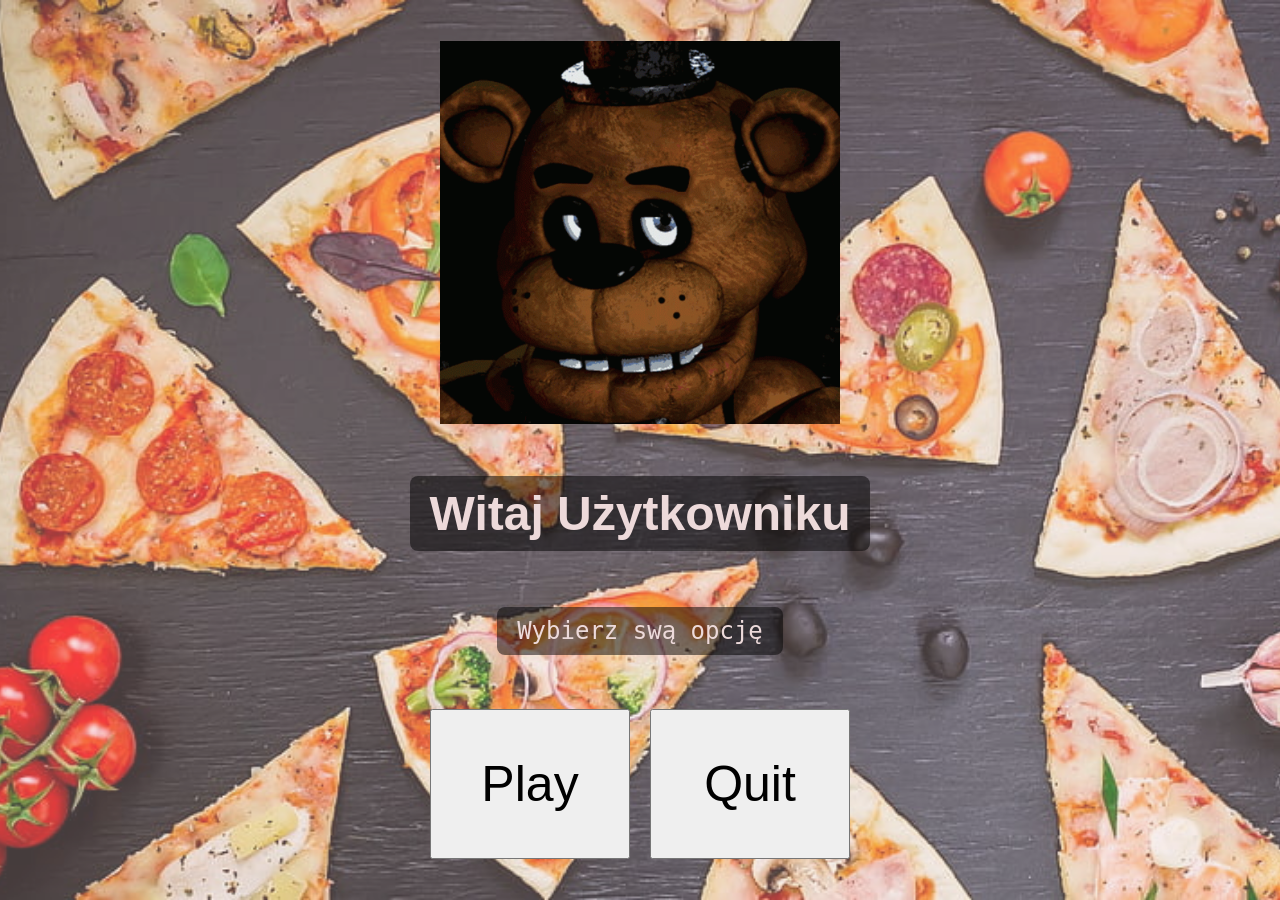
<file: index.html>
<!DOCTYPE html>
<html lang="pl">
<head>
 
    <meta charset="UTF-8">
    <title>Moja strona</title>
    <link rel="stylesheet" href="style.css">
    
    <style>
        html, body {
            height: 100%;
            margin: 0;
        }

        body {
            display: flex;
            flex-direction: column; /* ustawia elementy jeden pod drugim */
            justify-content: center; /* wyśrodkowanie pionowe */
            align-items: center;     /* wyśrodkowanie poziome */
            background-color: #e6c9c9;
        }

        h1 {
            font-size: 48px;
            text-align: center;
        }

        p {
            font-size: 24px;
            text-align: center;
        }

        img {
            width: 400px;
            height: auto;
            margin-bottom: 20px;
        }
    </style>
</head>
<body>
    <audio id="muzyka" loop>
        <source src="music1.mp3" type="audio/mpeg">
        Twoja przeglądarka nie obsługuje elementu audio.
    </audio>
    <script>
        document.addEventListener("click", function startOnce() {
            const audio = document.getElementById("muzyka");
            audio.play();
            document.removeEventListener("click", startOnce); // tylko raz
        });
    </script>

      
    <div class="indexbg"> </div>
    <img src= "freddy-raised-eyebrow.gif">
    <h1 class="uzytkownik"> Witaj Użytkowniku</h1>
    <p class="o-tekst">Wybierz swą opcję</p>



  <div class="rzad"> 
    <button class="play" onclick="window.location.href='play.html';">Play</button>
    <button class="quit"onclick="window.location.href='quit.html';">Quit</button>
  </div>
   
   

</body>
</html>
</file>
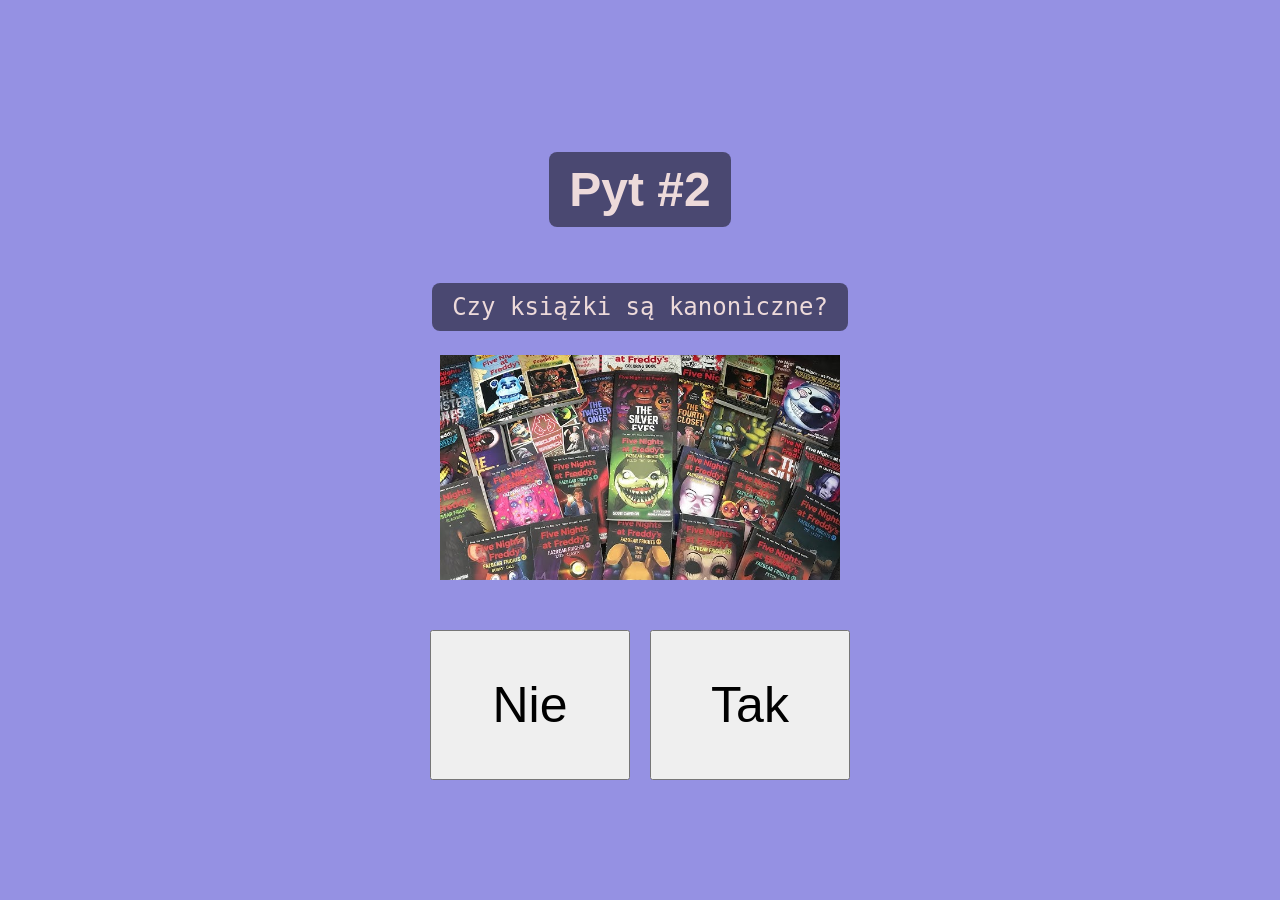
<file: 2.html>
<!DOCTYPE html>
<html lang="pl">
	<head>
		<meta charset="UTF-8" />
		<title>Moja strona</title>
		<link rel="stylesheet" href="style.css" />

		<style>
			html,
			body {
				height: 100%;
				margin: 0;
			}

			body {
				display: flex;
				flex-direction: column; /* ustawia elementy jeden pod drugim */
				justify-content: center; /* wyśrodkowanie pionowe */
				align-items: center; /* wyśrodkowanie poziome */
				background-color: #9591e3;
			}

			h1 {
				font-size: 48px;
				text-align: center;
			}

			p {
				font-size: 24px;
				text-align: center;
			}

			img {
				width: 400px;
				height: auto;
				margin-bottom: 20px;
			}
		</style>
	</head>
	<body>
		<audio id="muzyka" loop>
			<source src="music2.mp3" type="audio/mpeg" />
			Twoja przeglądarka nie obsługuje elementu audio.
		</audio>
		<script>
			document.addEventListener('click', function startOnce() {
				const audio = document.getElementById('muzyka')
				audio.play()
				document.removeEventListener('click', startOnce) // tylko raz
			})
		</script>
	<h1 class="uzytkownik">Pyt #2</h1>
    <p class="o-tekst">Czy książki są kanoniczne?</p>
		
	

    <img src= "books.jpg">
	<div class="rzad"> 
		<button class="play" onclick="window.location.href='3.html';">Nie</button>
		<button class="quit"onclick="window.location.href='quit.html';">Tak</button>
	  </div>
	</body>
</html>
</file>
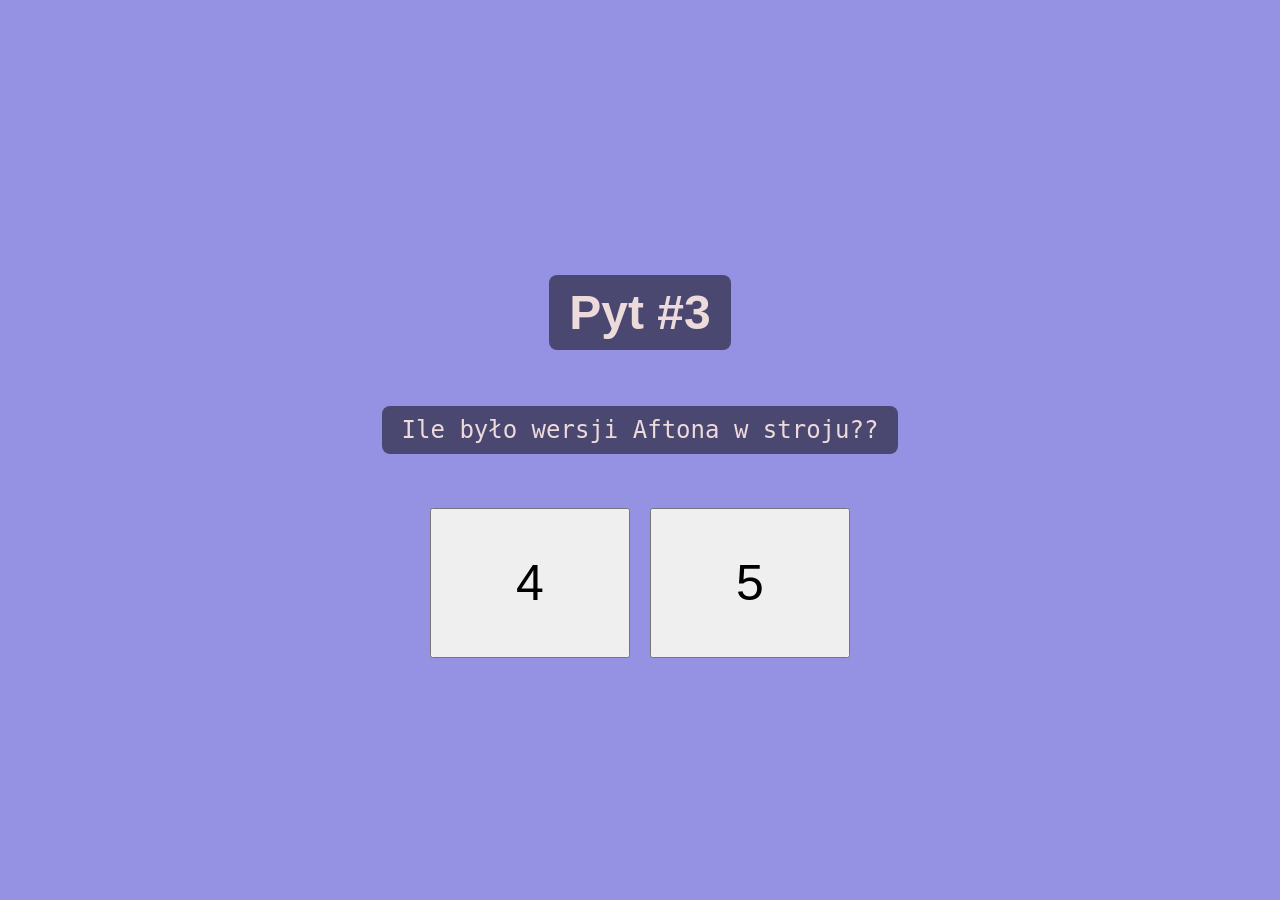
<file: 3.html>
<!DOCTYPE html>
<html lang="pl">
	<head>
		<meta charset="UTF-8" />
		<title>Moja strona</title>
		<link rel="stylesheet" href="style.css" />

		<style>
			html,
			body {
				height: 100%;
				margin: 0;
			}

			body {
				display: flex;
				flex-direction: column; /* ustawia elementy jeden pod drugim */
				justify-content: center; /* wyśrodkowanie pionowe */
				align-items: center; /* wyśrodkowanie poziome */
				background-color: #9591e3;
			}

			h1 {
				font-size: 48px;
				text-align: center;
			}

			p {
				font-size: 24px;
				text-align: center;
			}

			img {
				width: 400px;
				height: auto;
				margin-bottom: 20px;
			}
		</style>
	</head>
	<body>
		<audio id="muzyka" loop>
			<source src="music2.mp3" type="audio/mpeg" />
			Twoja przeglądarka nie obsługuje elementu audio.
		</audio>
		<script>
			document.addEventListener('click', function startOnce() {
				const audio = document.getElementById('muzyka')
				audio.play()
				document.removeEventListener('click', startOnce) // tylko raz
			})
		</script>
	<h1 class="uzytkownik">Pyt #3</h1>
    <p class="o-tekst">Ile było wersji Aftona w stroju??</p>
		
	

	<div class="rzad"> 
		<button class="play" onclick="window.location.href='quit.html';">4</button>
		<button class="quit"onclick="window.location.href='4.html';">5</button>
	  </div>
      
        
	</body>
</html>
</file>
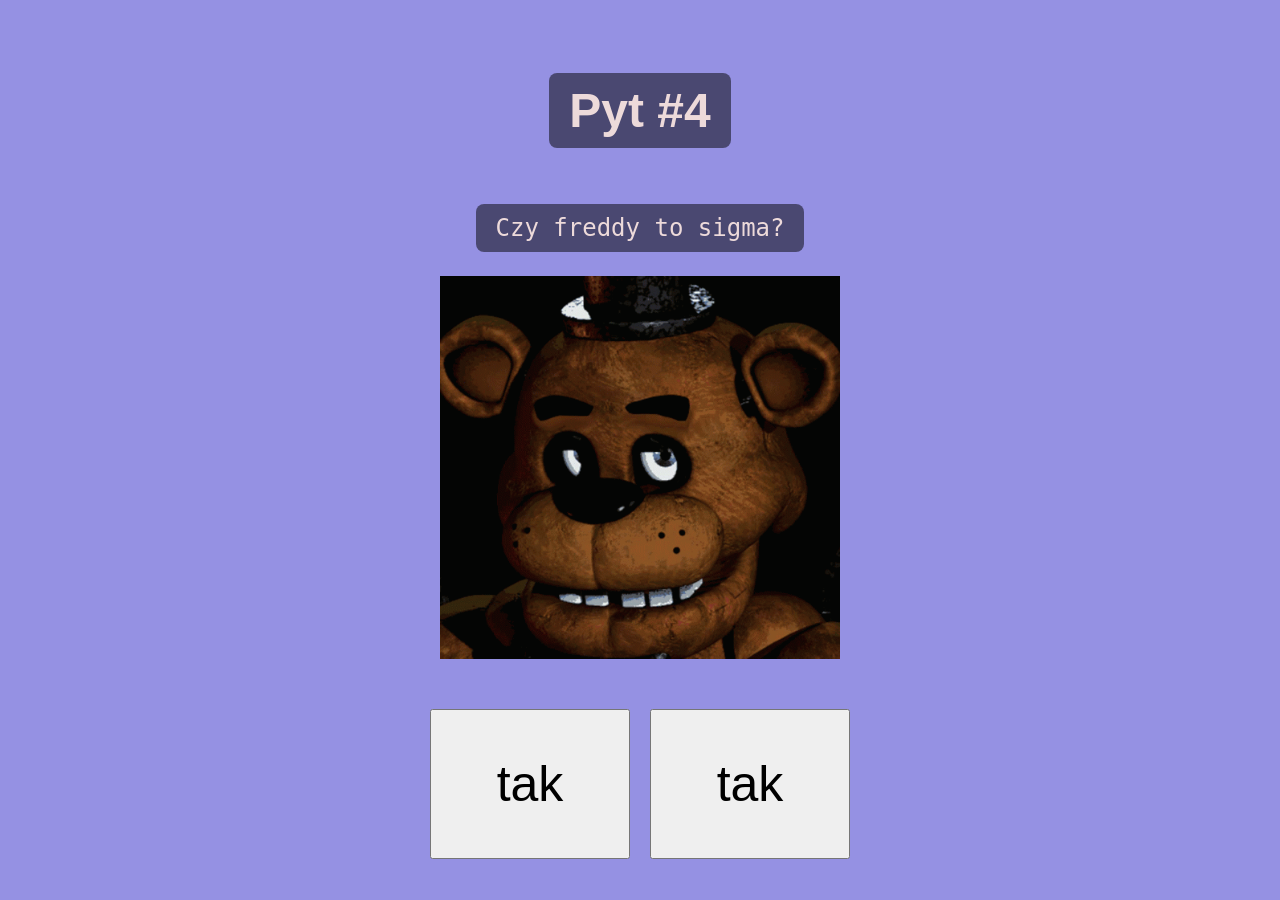
<file: 4.html>
<!DOCTYPE html>
<html lang="pl">
	<head>
		<meta charset="UTF-8" />
		<title>Moja strona</title>
		<link rel="stylesheet" href="style.css" />

		<style>
			html,
			body {
				height: 100%;
				margin: 0;
			}

			body {
				display: flex;
				flex-direction: column; /* ustawia elementy jeden pod drugim */
				justify-content: center; /* wyśrodkowanie pionowe */
				align-items: center; /* wyśrodkowanie poziome */
				background-color: #9591e3;
			}

			h1 {
				font-size: 48px;
				text-align: center;
			}

			p {
				font-size: 24px;
				text-align: center;
			}

			img {
				width: 400px;
				height: auto;
				margin-bottom: 20px;
			}
		</style>
	</head>
	<body>
		<audio id="muzyka" loop>
			<source src="music2.mp3" type="audio/mpeg" />
			Twoja przeglądarka nie obsługuje elementu audio.
		</audio>
		<script>
			document.addEventListener('click', function startOnce() {
				const audio = document.getElementById('muzyka')
				audio.play()
				document.removeEventListener('click', startOnce) // tylko raz
			})
		</script>
	<h1 class="uzytkownik">Pyt #4</h1>
    <p class="o-tekst">Czy freddy to sigma?</p>
		
	
	<img src= "freddy-raised-eyebrow.gif">
	<div class="rzad"> 
		<button class="play" onclick="window.location.href='5.html';">tak</button>
		<button class="quit"onclick="window.location.href='5.html';">tak</button>
	  </div>
      
        
	</body>
</html>
</file>
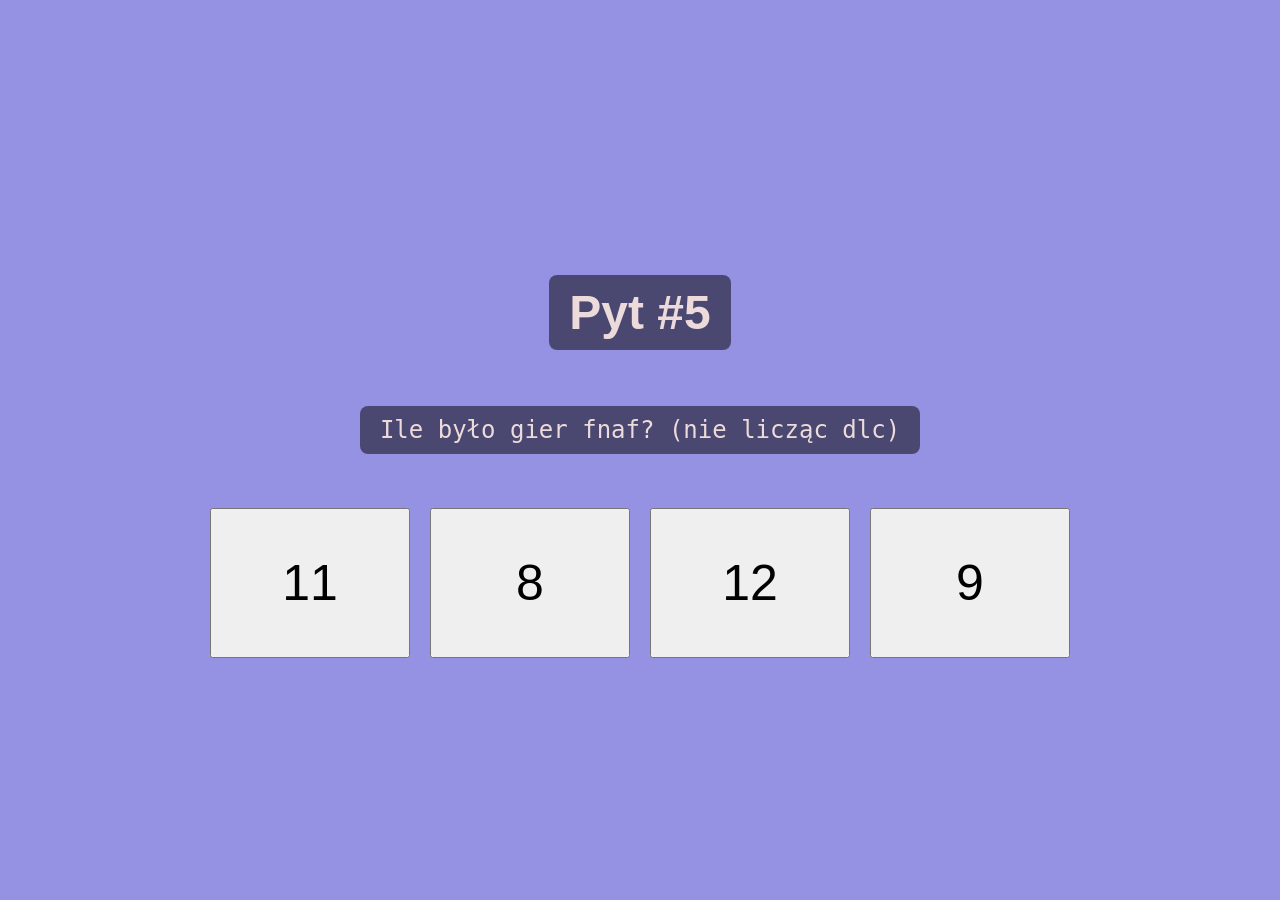
<file: 5.html>
<!DOCTYPE html>
<html lang="pl">
	<head>
		<meta charset="UTF-8" />
		<title>Moja strona</title>
		<link rel="stylesheet" href="style.css" />

		<style>
			html,
			body {
				height: 100%;
				margin: 0;
			}

			body {
				display: flex;
				flex-direction: column; /* ustawia elementy jeden pod drugim */
				justify-content: center; /* wyśrodkowanie pionowe */
				align-items: center; /* wyśrodkowanie poziome */
				background-color: #9591e3;
			}

			h1 {
				font-size: 48px;
				text-align: center;
			}

			p {
				font-size: 24px;
				text-align: center;
			}

			img {
				width: 400px;
				height: auto;
				margin-bottom: 20px;
			}
		</style>
	</head>
	<body>
		<audio id="muzyka" loop>
			<source src="music2.mp3" type="audio/mpeg" />
			Twoja przeglądarka nie obsługuje elementu audio.
		</audio>
		<script>
			document.addEventListener('click', function startOnce() {
				const audio = document.getElementById('muzyka')
				audio.play()
				document.removeEventListener('click', startOnce) // tylko raz
			})
		</script>
	<h1 class="uzytkownik">Pyt #5</h1>
    <p class="o-tekst">Ile było gier fnaf? (nie licząc dlc)</p>
		
	

	<div class="rzad"> 
		<button class="play" onclick="window.location.href='quit.html';">11</button>
		<button class="quit"onclick="window.location.href='quit.html';">8</button>
		<button class="quit"onclick="window.location.href='6.html';">12</button>
		<button class="quit"onclick="window.location.href='quit.html';">9</button>
	  </div>
      
        
	</body>
</html>
</file>
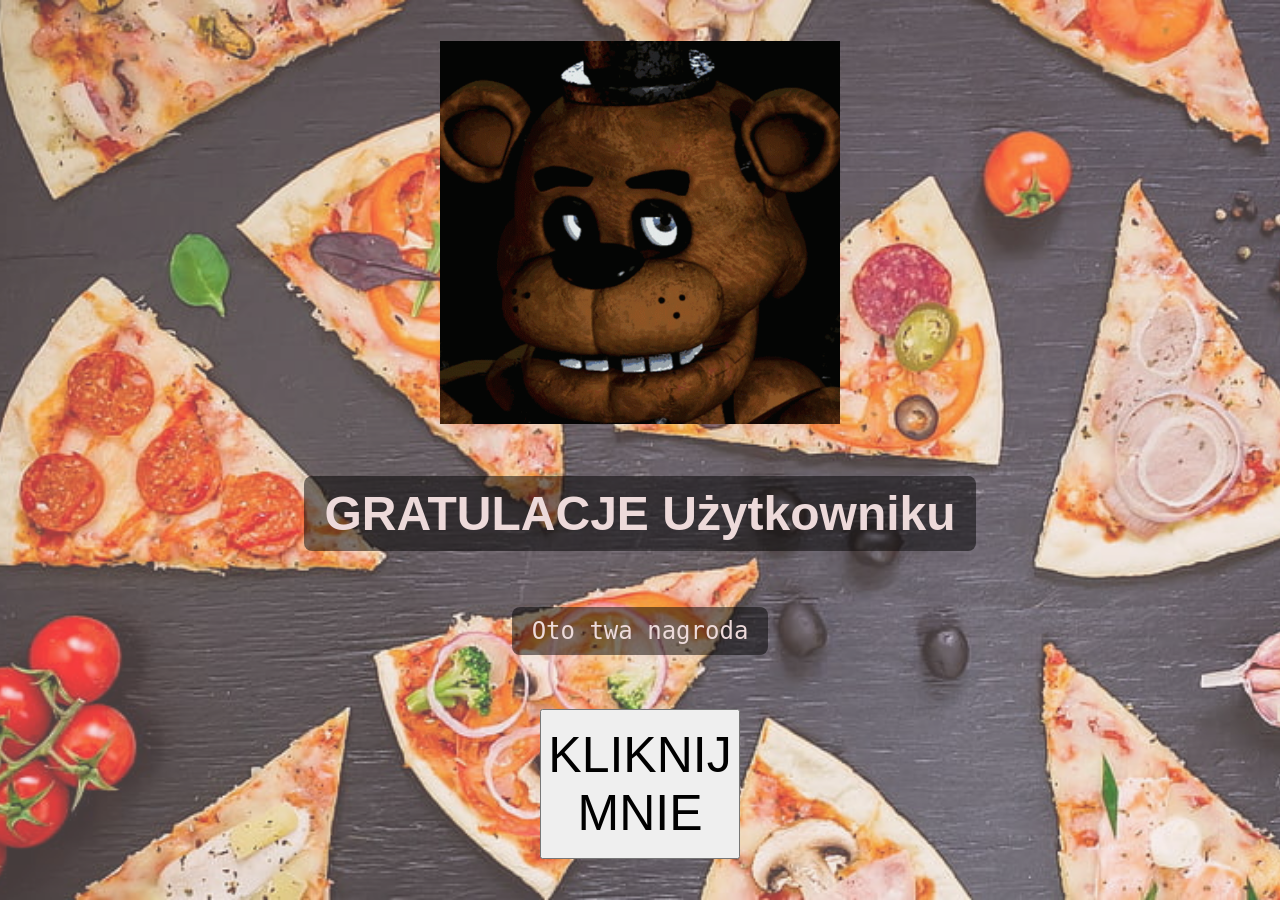
<file: 6.html>
<!DOCTYPE html>
<html lang="pl">
	<head>
		<meta charset="UTF-8" />
		<title>Moja strona</title>
		<link rel="stylesheet" href="style.css" />

		<style>
			html,
			body {
				height: 100%;
				margin: 0;
			}

			body {
				display: flex;
				flex-direction: column; /* ustawia elementy jeden pod drugim */
				justify-content: center; /* wyśrodkowanie pionowe */
				align-items: center; /* wyśrodkowanie poziome */
				background-color: #e6c9c9;
			}

			h1 {
				font-size: 48px;
				text-align: center;
			}

			p {
				font-size: 24px;
				text-align: center;
			}

			img {
				width: 400px;
				height: auto;
				margin-bottom: 20px;
			}
		</style>
	</head>
	<body>
		<audio id="muzyka" loop>
			<source src="music1.mp3" type="audio/mpeg" />
			Twoja przeglądarka nie obsługuje elementu audio.
		</audio>
		<script>
			document.addEventListener('click', function startOnce() {
				const audio = document.getElementById('muzyka')
				audio.play()
				document.removeEventListener('click', startOnce) // tylko raz
			})
		</script>

		<div class="indexbg"></div>
		<img src="freddy-raised-eyebrow.gif" />
		<h1 class="uzytkownik">GRATULACJE Użytkowniku</h1>
		<p class="o-tekst">Oto twa nagroda</p>

		<div class="rzad">
			<button
				class="play"
				onclick="window.location.href='https://youtu.be/itJ_DJVKAW0?t=40';">
				KLIKNIJ MNIE
			</button>
		</div>
	</body>
</html>
</file>
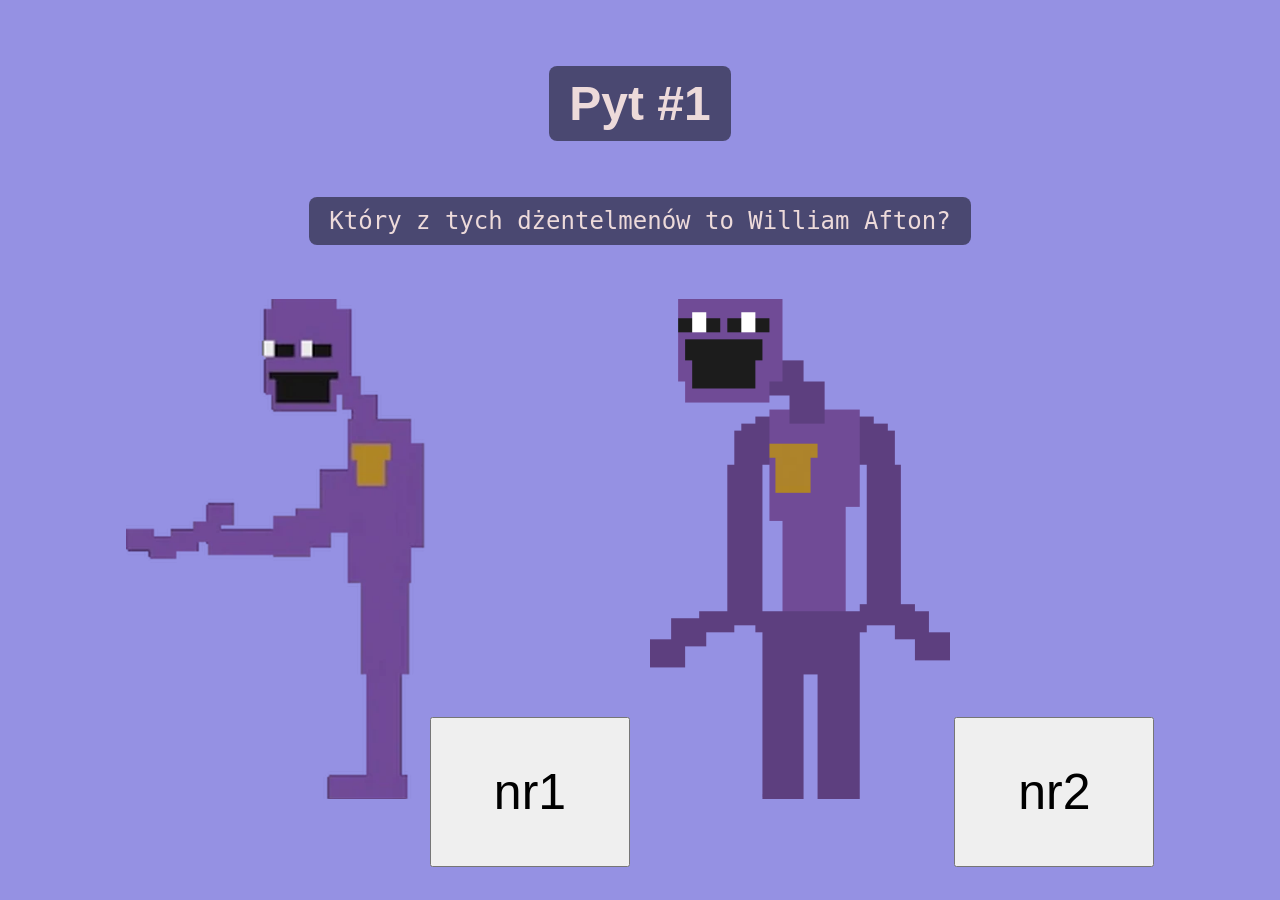
<file: play.html>
<!DOCTYPE html>
<html lang="pl">
	<head>
		<meta charset="UTF-8" />
		<title>Moja strona</title>
		<link rel="stylesheet" href="style.css" />

		<style>
			html,
			body {
				height: 100%;
				margin: 0;
			}

			body {
				display: flex;
				flex-direction: column; /* ustawia elementy jeden pod drugim */
				justify-content: center; /* wyśrodkowanie pionowe */
				align-items: center; /* wyśrodkowanie poziome */
				background-color: #9591e3;
			}

			h1 {
				font-size: 48px;
				text-align: center;
			}

			p {
				font-size: 24px;
				text-align: center;
			}

			img {
				width: 400px;
				height: auto;
				margin-bottom: 20px;
			}
		</style>
	</head>
	<body>
		<audio id="muzyka" loop>
			<source src="music2.mp3" type="audio/mpeg" />
			Twoja przeglądarka nie obsługuje elementu audio.
		</audio>
		<script>
			document.addEventListener('click', function startOnce() {
				const audio = document.getElementById('muzyka')
				audio.play()
				document.removeEventListener('click', startOnce) // tylko raz
			})
		</script>
		<h1 class="uzytkownik">Pyt #1</h1>
		<p class="o-tekst">Który z tych dżentelmenów to William Afton?</p>

		<div class="rzad">
			<div class="element">
				<img src="Purple_man.webp" alt="Purple Man" />
				<button onclick="window.location.href='2.html';">nr1</button>
			</div>
			<div class="element">
				<img src="william.webp" alt="William" />
				<button onclick="window.location.href='quit.html';">nr2</button>
			</div>
		</div>
	</body>
</html>
</file>
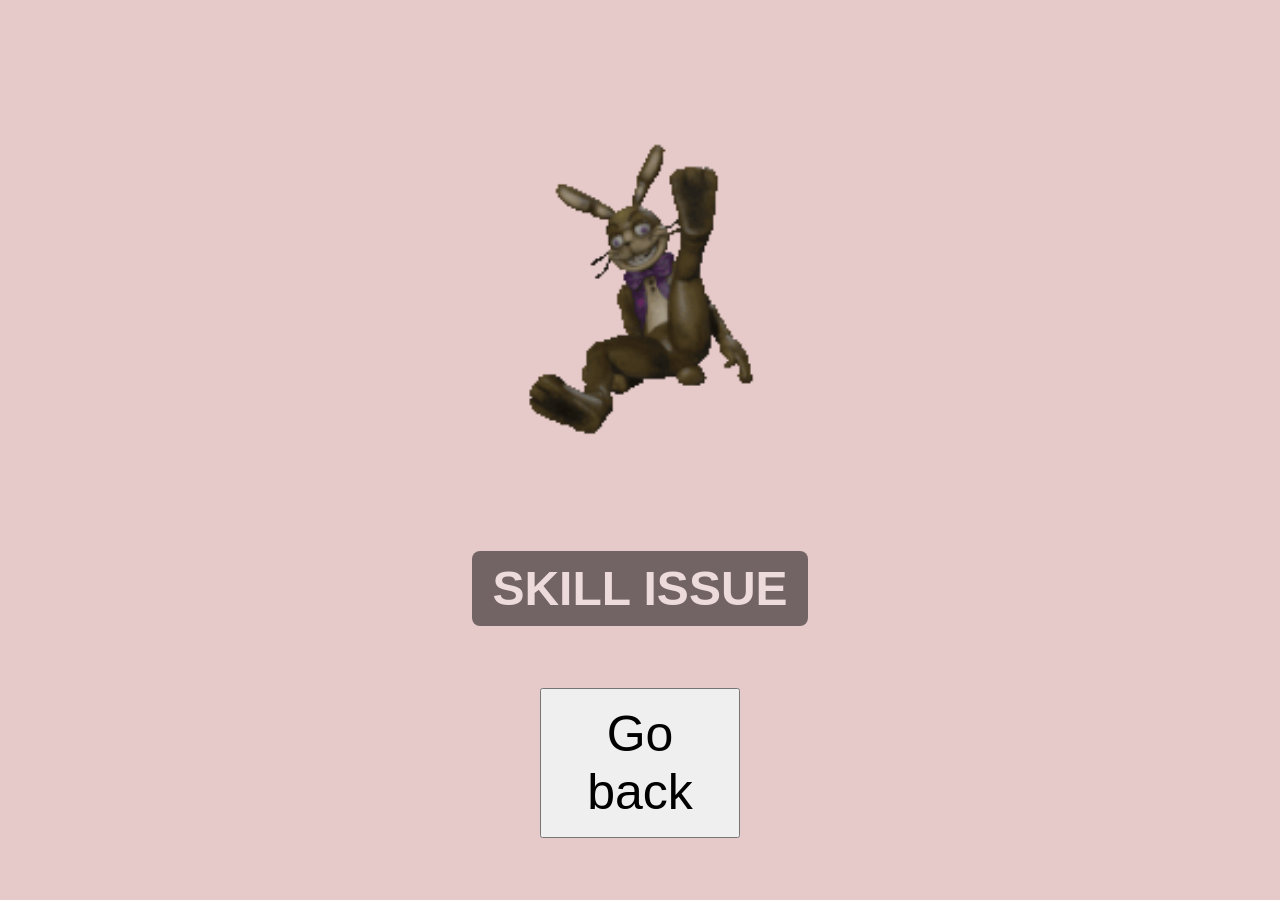
<file: quit.html>
<!DOCTYPE html>
<html lang="pl">
	<head>
		<meta charset="UTF-8" />
		<title>Moja strona</title>
		<link rel="stylesheet" href="style.css" />

		<style>
			html,
			body {
				height: 100%;
				margin: 0;
			}

			body {
				display: flex;
				flex-direction: column; /* ustawia elementy jeden pod drugim */
				justify-content: center; /* wyśrodkowanie pionowe */
				align-items: center; /* wyśrodkowanie poziome */
				background-color: #e6c9c9;
			}

			h1 {
				font-size: 48px;
				text-align: center;
			}

			p {
				font-size: 24px;
				text-align: center;
			}

			img {
				width: 400px;
				height: auto;
				margin-bottom: 20px;
			}
		</style>
	</head>
	<body>
		<audio id="muzyka" loop>
			<source src="musicquit.mp3" type="audio/mpeg" />
			Twoja przeglądarka nie obsługuje elementu audio.
		</audio>
		<script>
			document.addEventListener('click', function startOnce() {
				const audio = document.getElementById('muzyka')
				audio.play()
				document.removeEventListener('click', startOnce) // tylko raz
			})
		</script>

		<img src="skillissue.gif" />
		<h1 class="uzytkownik">SKILL ISSUE</h1>

		<div class="rzad">
			<button class="powrot" onclick="window.location.href='index.html';">
				Go back
			</button>
		</div>
	</body>
</html>
</file>
<file: style.css>
body {
    background-color: #ba9898;
    font-family: Arial, sans-serif;
}

.rzad {
    display: flex;         /* ustawia elementy w rzędzie */
    gap: 20px;             /* odstęp między nimi */
    margin-top: 30px;
  }
  .kolumna {
    display: flex;
    flex-direction: column;
  }
  
button{
    width: 200px;
    height: 150px;
   font-size: 50px
 
}
.o-tekst {
    font-family: 'Comic Sans', monospace;
    background-color: rgba(0, 0, 0, 0.5); /* ciemne tło z przezroczystością */
    color: rgb(237, 218, 218);                        /* kolor tekstu */
    padding: 10px 20px;                  /* odstęp wewnątrz tła */
    border-radius: 8px;                  /* zaokrąglenie rogów */
    display: inline-block; 
  }
  
 
  
  .uzytkownik {
    background-color: rgba(0, 0, 0, 0.5); /* ciemne tło z przezroczystością */
    color: rgb(237, 218, 218);                        /* kolor tekstu */
    padding: 10px 20px;                  /* odstęp wewnątrz tła */
    border-radius: 8px;                  /* zaokrąglenie rogów */
    display: inline-block;               /* tło tylko za tekstem, nie na całą linię */
  }
  
  .indexbg
  {
    position: fixed;
    top: 0; left: 0;
    width: 100%;
    height: 100%;
    background-image: url('pizza.jpg');
    background-size: cover;
    background-position: center;
    opacity: 0.7;
    z-index: -1;
  }
  .play
  {
        cursor: pointer; 
}
.quit
{
      cursor: pointer; 
}

.element img {
    width: 300px;      /* lub inny wspólny rozmiar */
    height: 500px;
    object-fit: cover; /* opcjonalnie – przycina proporcje */
    aspect-ratio: 1 / 1; /* jeśli chcesz kwadraty */
    border-radius: 10px;
    margin-bottom: 10px;
}
</file>
